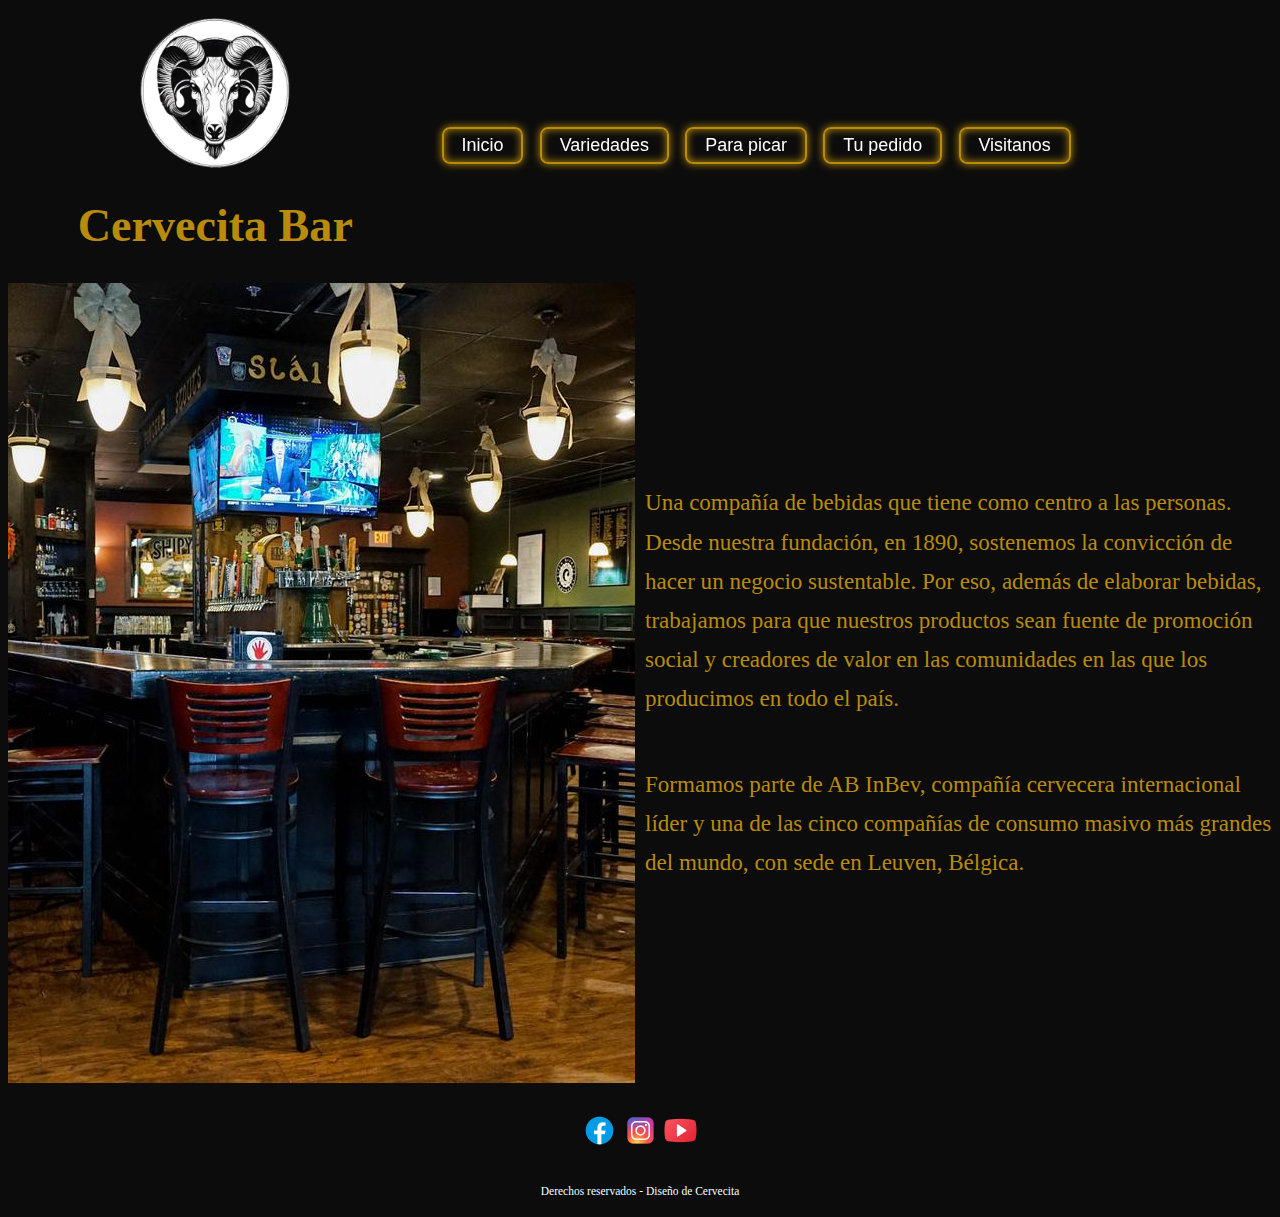
<file: index.html>
<!DOCTYPE html>
<html lang="es">

<head>
    <meta charset="UTF-8">
    <meta name="viewport" content="width=device-width, initial-scale=1.0">
    <link rel="shortcut icon" href="./static/img/favicon-16x16.png" type="image/x-icon">
    <link rel="stylesheet" href="./static/css/style.css">
    <link rel="stylesheet" href="https://cdnjs.cloudflare.com/ajax/libs/animate.css/4.1.1/animate.min.css"/>
    <title>Cervecita</title>
</head>

<body class="contenedor">
    
        <div class="grilla">
        
            <header class="icono">
                <img src="./static/img/logo-150x150.png" alt="">
                <!-- Animacion texto logo -->
                <h1 class="animate__animated animate__zoomIn">Cervecita Bar</h1>
            </header>

            <nav class="navegar">
                <ul> 
                    
                    <li><a href="index.html" class='glowing-btn'>Inicio</a></li>
                    <li><a href="./templates/variedades.html" class='glowing-btn'>Variedades</a></li>
                    <li><a href="./templates/para-picar.html" class='glowing-btn'>Para picar</a></li>
                    <li><a href="./templates/tu-pedido.html" class='glowing-btn'>Tu pedido</a></li>
                    <li><a href="./templates/visitanos.html" class='glowing-btn'>Visitanos</a></li>
                    
                </ul>
            </nav>
        
        </div>
    
    <main>
        <div class="grilla">
            <div class="imagenbar">
                <img src="./static/img/bar.jpeg" alt="Barra de Bar">    
            </div>
            <div class="textbar">
                 <p>Una compañía de bebidas que tiene como centro a las personas. Desde nuestra fundación, en 1890,
                sostenemos la convicción de hacer un negocio sustentable. Por eso, además de elaborar bebidas,
                trabajamos para que nuestros productos sean fuente de promoción social y creadores de valor en las
                comunidades en las que los producimos en todo el país.
                </p>
                <p>Formamos parte de AB InBev, compañía cervecera internacional líder y una de las cinco compañías de
                consumo masivo más grandes del mundo, con sede en Leuven, Bélgica.
                </p>
            </div>
        </div>
    </main>
    

    <footer class="grilla">
        
            <ul class="pie">
                
                <li>
                    <a href="https://wwww.facebook.com" title="Seguinos en Facebook" target="_blank"><img src="./static/img/facebook-35x35.png" alt="Seguinos en Facebook"></a>
                    <a href="https://www.instagram.com" title="Seguinos en Instagram" target="_blank"><img src="./static/img/instagram-35x35.png" alt="Seguinos en instagram"></a>
                    <a href="https://www.youtube.com/watch?v=by4EHmvME1c" title="Seguinos en youtube" target="_blank"><img src="./static/img/youtube-35x35.png" alt="Seguinos en Youtube"></a>
                </li>
                
            </ul>
            <div class="copyright">
                <p>Derechos reservados - Diseño de Cervecita</p>
            </div>
    </footer>
    
</body>
</html>
</file>
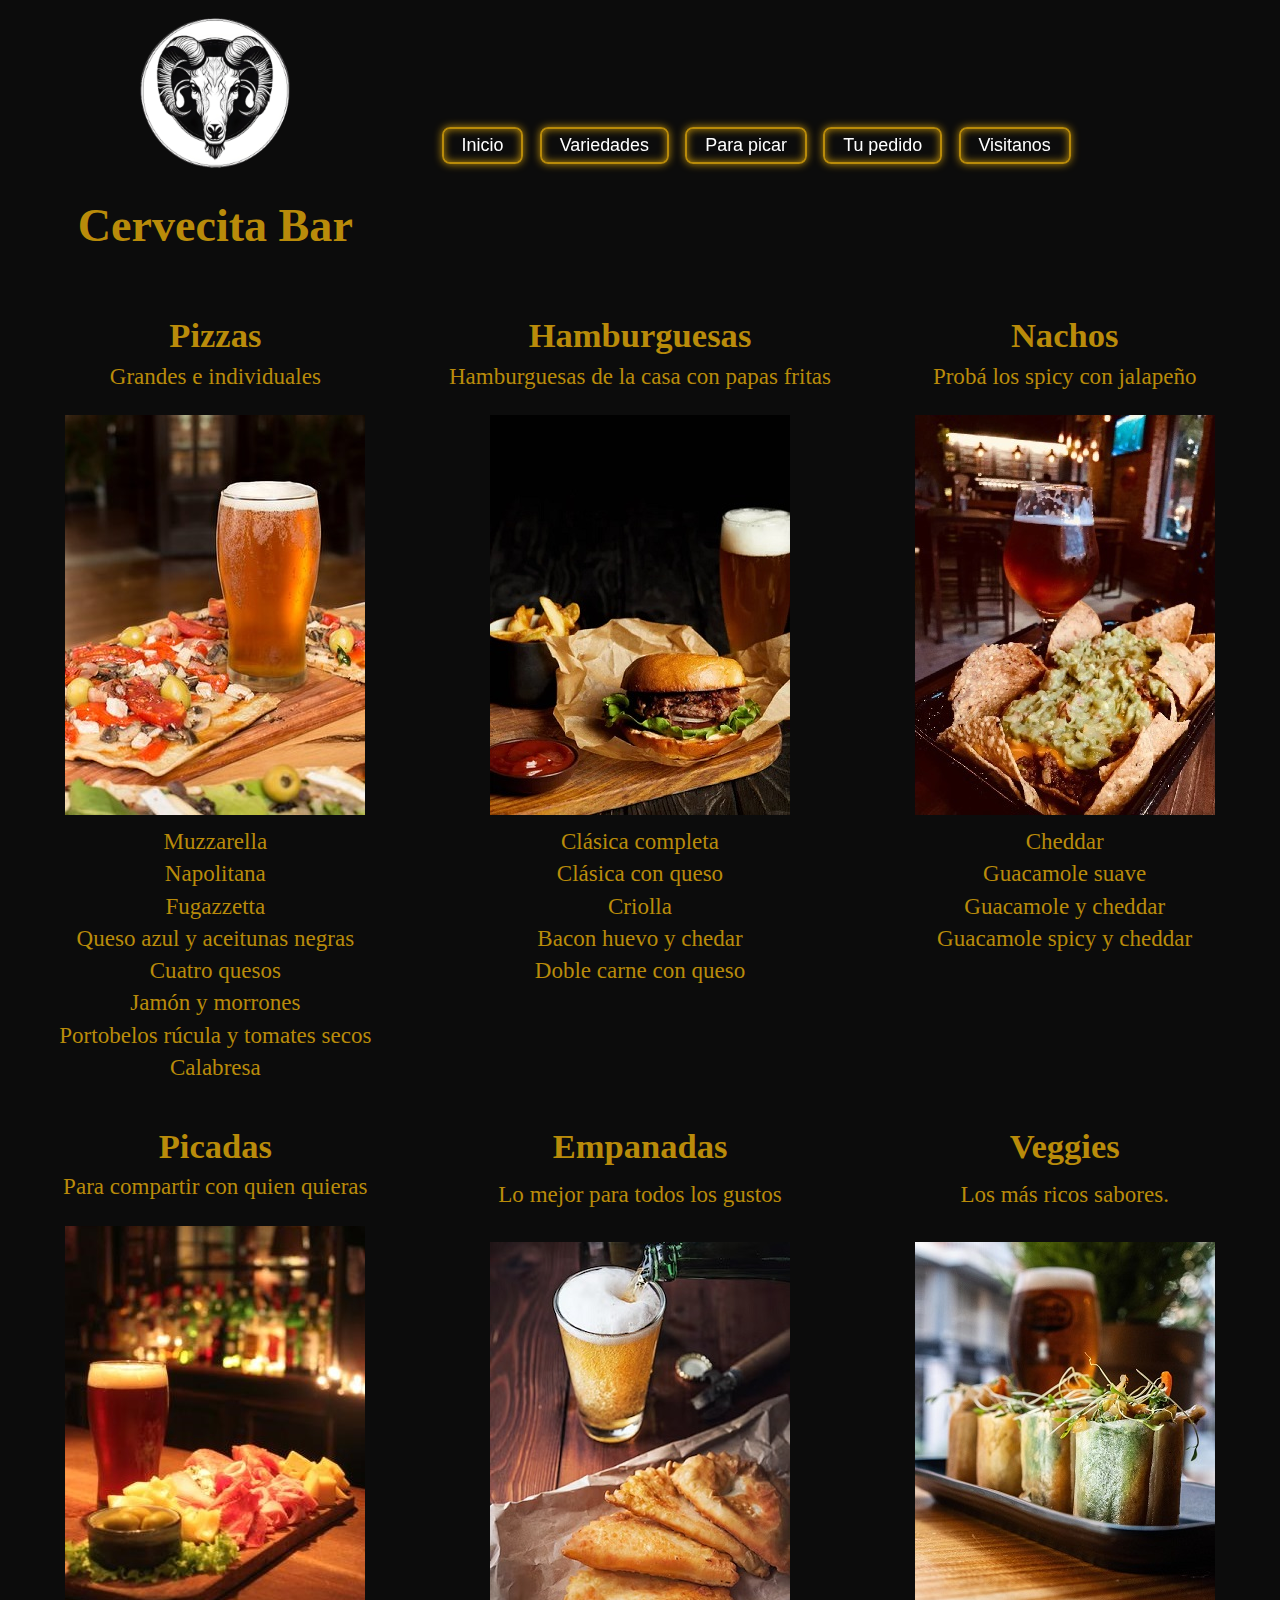
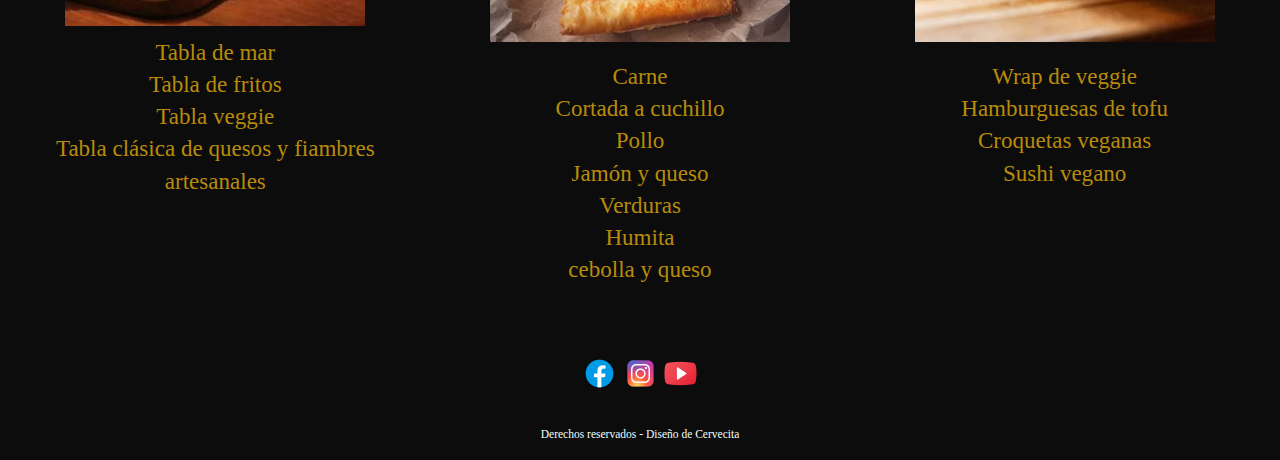
<file: templates/para-picar.html>
<!DOCTYPE html>
<html lang="es">

<head>
    <meta charset="UTF-8">
    <meta name="viewport" content="width=device-width, initial-scale=1.0">
    <link rel="shortcut icon" href="../static/img/favicon-16x16.png" type="image/x-icon">
    <link rel="stylesheet" href="../static/css/style.css">
    <link rel="stylesheet" href="https://cdnjs.cloudflare.com/ajax/libs/animate.css/4.1.1/animate.min.css"/>
    <title>Cervecita</title>
</head>

<body class="contenedor">
    
    <div class="grilla">
    
        <header class="icono">
            <img src="../static/img/logo-150x150.png" alt="">
            <!-- Animacion texto logo -->
            <h1 class="animate__animated animate__zoomIn">Cervecita Bar</h1>
        </header>

        <nav class="navegar">
            <ul> 
                <li><a href="../index.html" class='glowing-btn'>Inicio</a></li>
                <li><a href="./variedades.html" class='glowing-btn'>Variedades</a></li>
                <li><a href="./para-picar.html" class='glowing-btn'>Para picar</a></li>
                <li><a href="./tu-pedido.html" class='glowing-btn'>Tu pedido</a></li>
                <li><a href="./visitanos.html" class='glowing-btn'>Visitanos</a></li>
            </ul>
        </nav>
    
    </div>



    <main>
        <div class="grilla">

            <div class="tarjetacomida">
                <h2>Pizzas</h2>
                <p>Grandes e individuales</p>
                <img src="../static/img/picada con cerveza 2.jpg" title="Pizzas" alt="los mejores ingredientes">
                <ul>
                    <li>Muzzarella</li>
                    <li>Napolitana</li>                    
                    <li>Fugazzetta</li>
                    <li>Queso azul y aceitunas negras</li>
                    <li>Cuatro quesos</li>
                    <li>Jamón y morrones</li>
                    <li>Portobelos rúcula y tomates secos</li>
                    <li>Calabresa</li>
                </ul>

            </div>

            <div class="tarjetacomida">
                <h2>Hamburguesas</h2>
                <p>Hamburguesas de la casa con papas fritas</p>
                <img src="../static/img/hamburguesa con pinta de cerveza.jpg" title="Hamburguesas" alt="la mejor carne">
                <ul>
                    <li>Clásica completa</li>
                    <li>Clásica con queso</li>
                    <li>Criolla</li>
                    <li>Bacon huevo y chedar</li>
                    <li>Doble carne con queso</li>
                    <li><br></li>
                    <li><br></li>
                    <li><br></li>
                </ul>
            </div>

            <div class="tarjetacomida">
                <h2>Nachos</h2>
                <p>Probá los spicy con jalapeño</p>
                <img src="../static/img/nachos con cerveza.jpg" title="Nachos" alt="lo mejor de la cocina mexicana">
                <ul>
                    <li>Cheddar</li>
                    <li>Guacamole suave</li>
                    <li>Guacamole y cheddar</li>
                    <li>Guacamole spicy y cheddar</li>
                    <li><br></li>
                    <li><br></li>
                    <li><br></li>
                    <li><br></li>
                </ul>
            </div>


            <div class="tarjetacomida">
                <h2>Picadas</h2>
                <p>Para compartir con quien quieras</p>
                <img src="../static/img/picada con cerveza.jpg" title="picadas" alt="la mejor materia prima">
                <ul>
                    <li>Tabla de mar</li>
                    <li>Tabla de fritos</li>
                    <li>Tabla veggie</li>
                    <li>Tabla clásica de quesos y fiambres artesanales</li>
                    <li><br></li>
                    <li><br></li>
                    <li><br></li>
                    <li><br></li>
                </ul>
            </div>

            <div class="tarjetacomida">
                <h2>Empanadas</h2>
                <p>Lo mejor para todos los gustos</p>
                <img src="../static/img/empanadas.JPEG" title="picadas" alt="Fritas y al horno">
                <ul>
                    <li>Carne </li>
                    <li>Cortada a cuchillo</li>
                    <li>Pollo</li>
                    <li>Jamón y queso</li>
                    <li>Verduras</li>
                    <li>Humita</li>
                    <li>cebolla y queso</li>
                    <li><br></li>
                </ul>
            </div>

            <div class="tarjetacomida">
                <h2>Veggies</h2>
                <p>Los más ricos sabores.</p>
                <img src="../static/img/roll veggie.jpg" title="picadas" alt="la mejor opcion vegana y vegetariana">
                <ul>
                    <li>Wrap de veggie</li>
                    <li>Hamburguesas de tofu</li>
                    <li>Croquetas veganas </li>
                    <li>Sushi vegano</li>
                    <li><br></li>
                    <li><br></li>
                    <li><br></li>
                    <li><br></li>
                </ul>
            </div>

        </div>
    </main>
    
    <footer class="grilla">
        
            <ul class="pie">
                
                <li>
                    <a href="https://wwww.facebook.com" title="Seguinos en Facebook" target="_blank"><img src="../static/img/facebook-35x35.png" alt="Seguinos en Facebook"></a>
                    <a href="https://www.instagram.com" title="Seguinos en Instagram" target="_blank"><img src="../static/img/instagram-35x35.png" alt="Seguinos en instagram"></a>
                    <a href="https://www.youtube.com/watch?v=by4EHmvME1c" title="Seguinos en youtube" target="_blank"><img src="../static/img/youtube-35x35.png" alt="Seguinos en Youtube"></a>
                </li>
                
            </ul>
            <div class="copyright">
                <p>Derechos reservados - Diseño de Cervecita</p>
            </div>
    </footer>
    
</body>
</html>
</file>
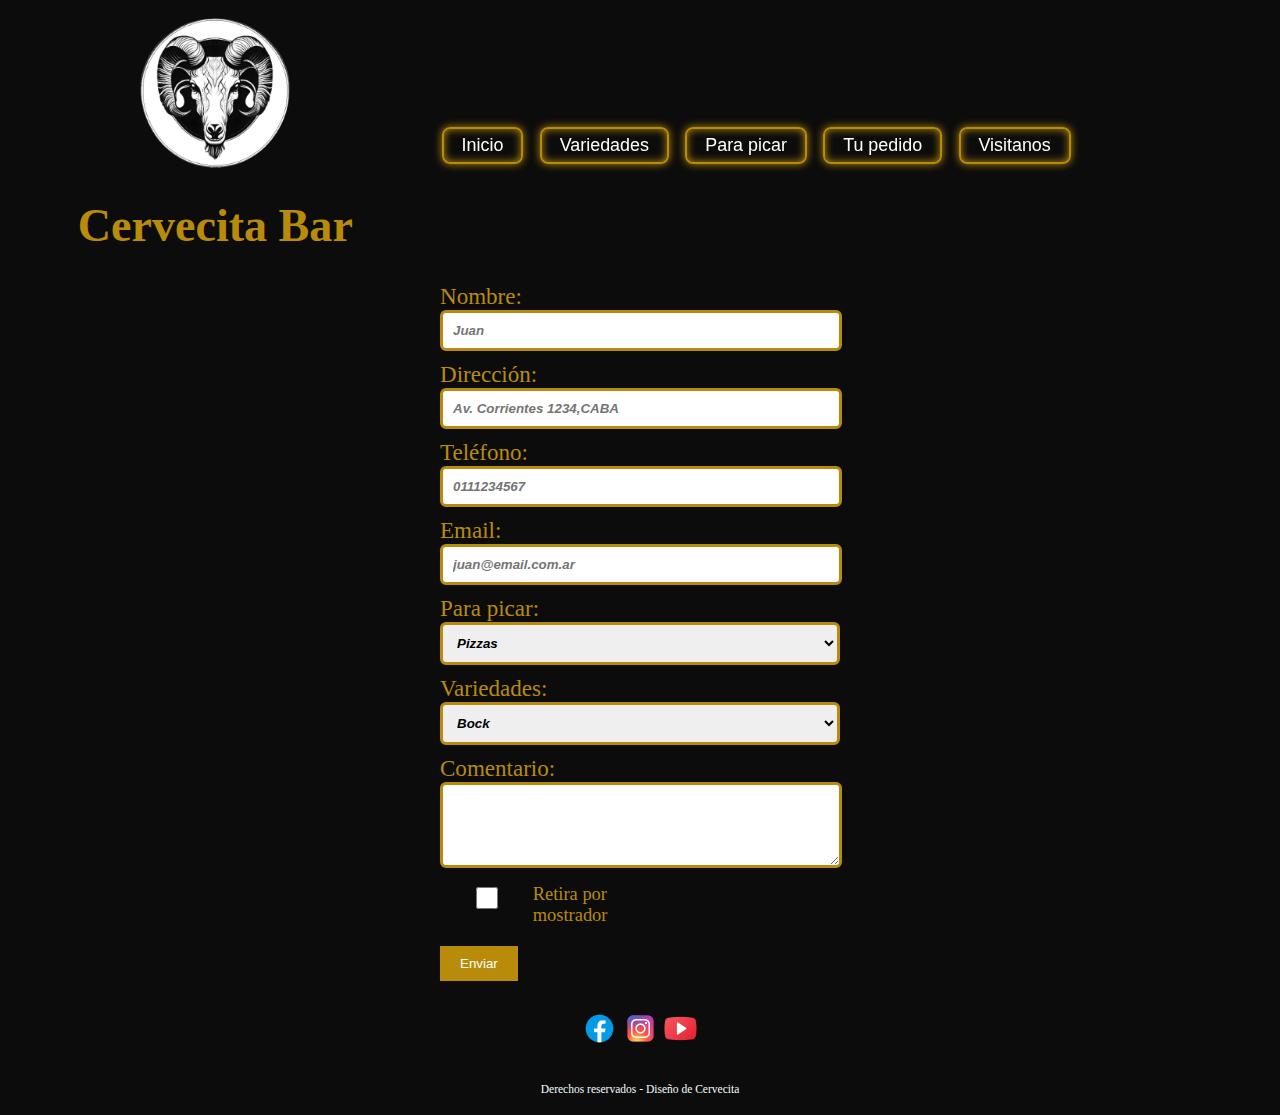
<file: templates/tu-pedido.html>
<!DOCTYPE html>
<html lang="es">

<head>
    <meta charset="UTF-8">
    <meta name="viewport" content="width=device-width, initial-scale=1.0">
    <link rel="shortcut icon" href="../static/img/favicon-16x16.png" type="image/x-icon">
    <link rel="stylesheet" href="../static/css/style.css">
    <link rel="stylesheet" href="https://cdnjs.cloudflare.com/ajax/libs/animate.css/4.1.1/animate.min.css"/>
    <title>Cervecita</title>
</head>

<body class="contenedor">
    
        <div class="grilla">
        
            <header class="icono">
                <img src="../static/img/logo-150x150.png" alt="">
                <!-- Animacion texto logo -->
                <h1 class="animate__animated animate__zoomIn">Cervecita Bar</h1>
            </header>

            <nav class="navegar">
                <ul> 
                    <li><a href="../index.html" class='glowing-btn'>Inicio</a></li>
                    <li><a href="./variedades.html" class='glowing-btn'>Variedades</a></li>
                    <li><a href="./para-picar.html" class='glowing-btn'>Para picar</a></li>
                    <li><a href="./tu-pedido.html" class='glowing-btn'>Tu pedido</a></li>
                    <li><a href="./visitanos.html" class='glowing-btn'>Visitanos</a></li>
                </ul>
            </nav>
        
        </div>

    <form id="miFormulario">
        <label for="nombre">Nombre:</label>
        <input type="text" placeholder="Juan" id="nombre">

        <label for="direccion">Dirección:</label>
        <input type="text" placeholder="Av. Corrientes 1234,CABA" id="direccion" >

        <label for="telefono">Teléfono:</label>
        <input type="tel" placeholder="0111234567" id="telefono">

        <label for="email">Email:</label>
        <input type="email" placeholder="juan@email.com.ar" id="email">

        <label for="comidas">Para picar:</label>
        <select id="comidas">
            <option value="Pizzas">Pizzas</option>
            <option value="Hamburguesas">Hamburguesas</option>
            <option value="Nachos">Nachos</option>
            <option value="Picadas">Picadas</option>
            <option value="Empanadas">Empanadas</option>
            <option value="Veggies">Veggies</option>
        </select>

        <label for="bebidas">Variedades:</label>
        <select id="bebidas">
            <option value="Bock">Bock</option>
            <option value="Clásica">Clásica</option>
            <option value="Doble Malta">Doble Malta</option>
            <option value="IPA">IPA</option>
            <option value="Sin Alcohol">Sin Alcohol</option>
            <option value="Stout">Stout</option>
        </select>

        <label for="comentario">Comentario:</label>
        <textarea id="comentario" rows="4"></textarea>
        
        <label id="retiro">
            <input type="checkbox" value="yes" />Retira por mostrador
        </label>
        <br>
        <br>

        <button type="submit">Enviar</button>
    </form>


    <script src="../static/js/validation.js"></script>

    </main>
    
    <footer class="grilla">
        
            <ul class="pie">
                
                <li>
                    <a href="https://wwww.facebook.com" title="Seguinos en Facebook" target="_blank"><img src="../static/img/facebook-35x35.png" alt="Seguinos en Facebook"></a>
                    <a href="https://www.instagram.com" title="Seguinos en Instagram" target="_blank"><img src="../static/img/instagram-35x35.png" alt="Seguinos en instagram"></a>
                    <a href="https://www.youtube.com/watch?v=by4EHmvME1c" title="Seguinos en youtube" target="_blank"><img src="../static/img/youtube-35x35.png" alt="Seguinos en Youtube"></a>
                </li>
                
            </ul>
            <div class="copyright">
                <p>Derechos reservados - Diseño de Cervecita</p>
            </div>
    </footer>
    
</body>
</html>
</file>
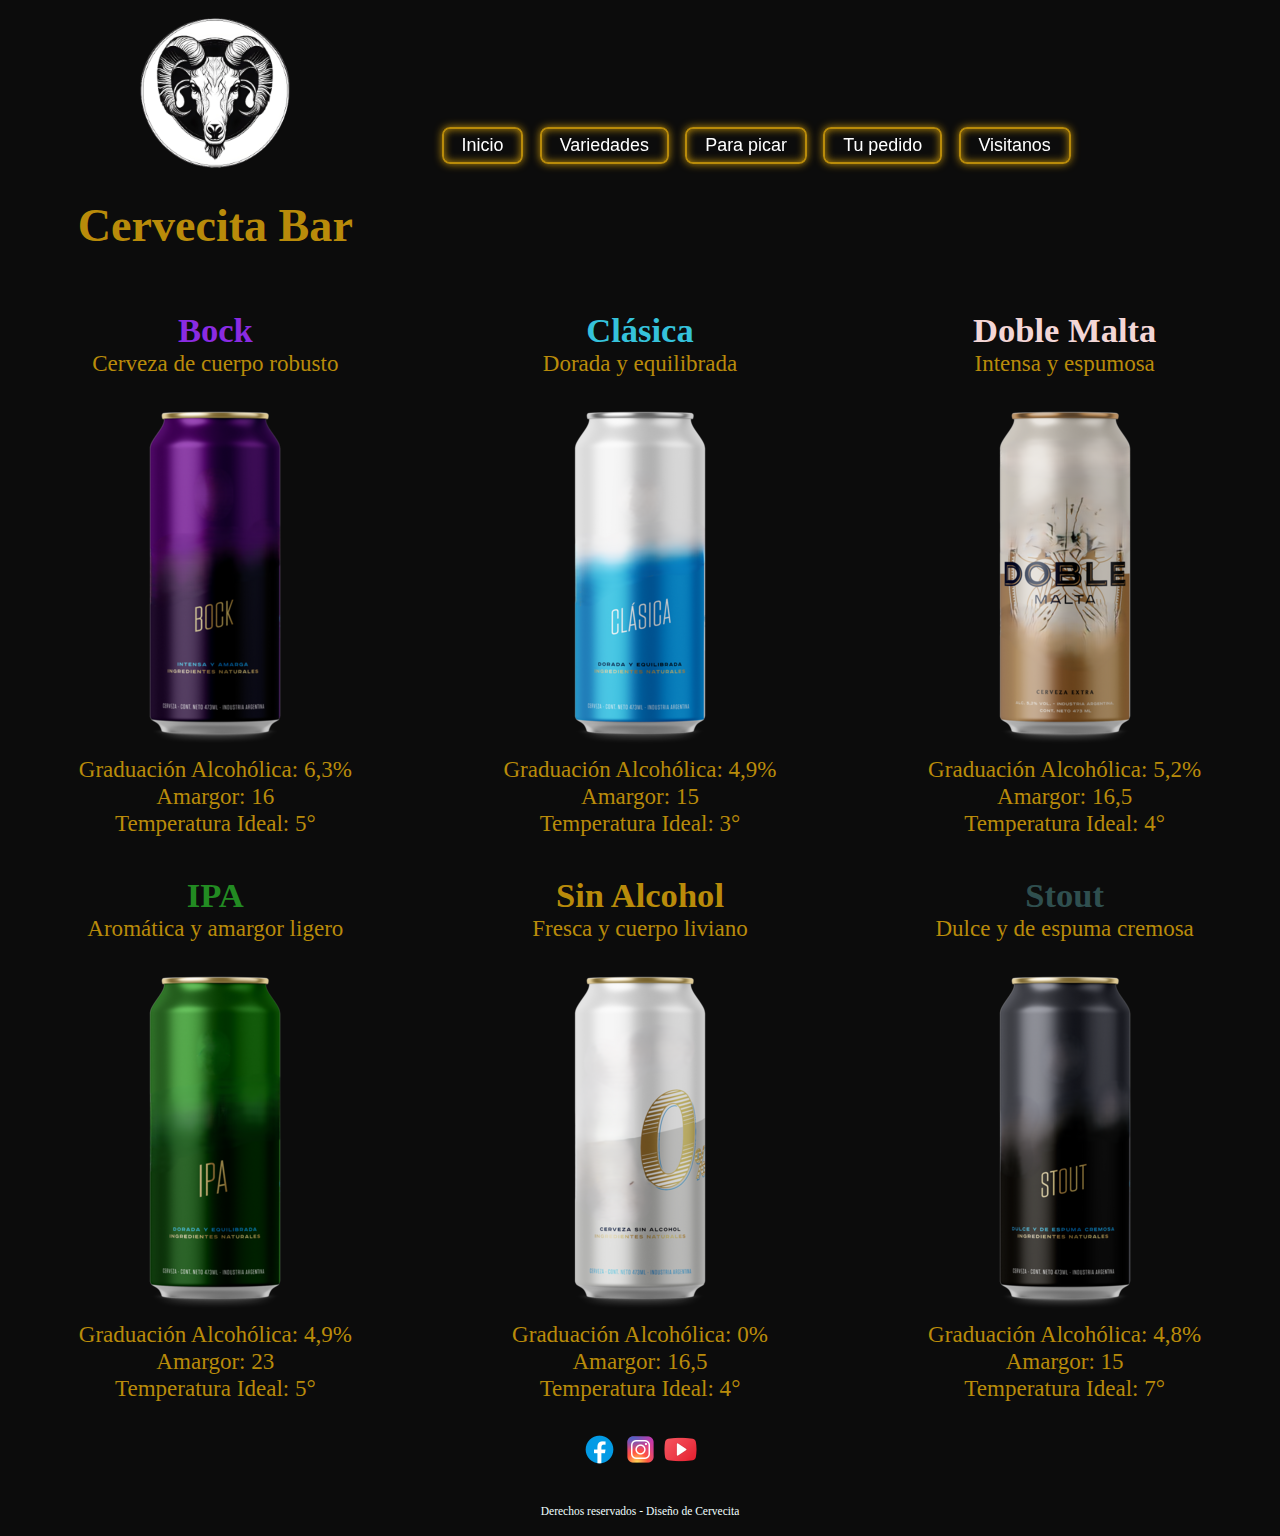
<file: templates/variedades.html>
<!DOCTYPE html>
<html lang="es">

<head>
    <meta charset="UTF-8">
    <meta name="viewport" content="width=device-width, initial-scale=1.0">
    <link rel="shortcut icon" href="../static/img/favicon-16x16.png" type="image/x-icon">
    <link rel="stylesheet" href="../static/css/style.css">
    <link rel="stylesheet" href="https://cdnjs.cloudflare.com/ajax/libs/animate.css/4.1.1/animate.min.css"/>
    <title>Cervecita</title>
</head>

<body class="contenedor">
    
        <div class="grilla">
        
            <header class="icono">
                <img src="../static/img/logo-150x150.png" alt="">
                <!-- Animacion texto logo -->
                <h1 class="animate__animated animate__zoomIn">Cervecita Bar</h1>
            </header>

            <nav class="navegar">
                <ul> 
                    <li><a href="../index.html" class='glowing-btn'>Inicio</a></li>
                    <li><a href="./variedades.html" class='glowing-btn'>Variedades</a></li>
                    <li><a href="./para-picar.html" class='glowing-btn'>Para picar</a></li>
                    <li><a href="./tu-pedido.html" class='glowing-btn'>Tu pedido</a></li>
                    <li><a href="./visitanos.html" class='glowing-btn'>Visitanos</a></li>
                </ul>
            </nav>
        
        </div>

    <main>
        
        <div class="grilla">
            
            <div class="tarjeta">
                <h2 style="color: blueviolet;">Bock</h2>
                <p>Cerveza de cuerpo robusto</p>
                <img src="../static/img/Bock.png" alt="Cerveza bock robusta amarga">
                <ul>
                    <li>Graduación Alcohólica: 6,3%</li>
                    <li>Amargor: 16</li>
                    <li>Temperatura Ideal: 5°</li>
                </ul>
                
                <div class="descript">
                <ul>
                    <li>Sabor intenso y acaramelado.</li>
                    <li>Amargor pronunciado.</li>
                    <li>Tres variedades de malta.</li>
                </ul>
                </div>
            </div>
                
            <div class="tarjeta">
                <h2 style="color: rgb(53, 194, 219);">Clásica</h2>
                <p>Dorada y equilibrada</p>
                <img src="../static/img/Clasica.png" alt="Cerveza rubia refrescante">
                <ul>
                    <li>Graduación Alcohólica: 4,9%</li>
                    <li>Amargor: 15</li>
                    <li>Temperatura Ideal: 3°</li>
                </ul>
                
                <div class="descript">
                <ul>
                    <li>Lager equilibrada y transparente.</li>
                    <li>Buen nivel de espuma y sabor.</li>
                    <li>Con ingredientes naturales de campo.</li>  
                </ul>
            </div>
            </div>
            
            <div class="tarjeta">
                <h2 style="color: rgb(243, 214, 214);">Doble Malta</h2>
                <p>Intensa y espumosa</p>
                <img src="../static/img/Doble_Malta.png" alt="doble malta espumosa intensa">
                <ul>
                    <li>Graduación Alcohólica: 5,2%</li>
                    <li>Amargor: 16,5</li>
                    <li>Temperatura Ideal: 4°</li>
                </ul>
                
                <div class="descript">
                <ul>
                    <li>Doble Malta, Pilsen y Carapils.</li>
                    <li>Elegante por donde se la mire.</li>
                    <li>Leve dulzor y un amargor que balancea su perfil.</li> 
                </ul>
                </div>
            </div>
            
            <div class="tarjeta">
                <h2 style="color: forestgreen;">IPA</h2>
                <p>Aromática y amargor ligero</p>    
                <img src="../static/img/IPA.png" alt="IPA densidad alta">
                <ul>
                    <li>Graduación Alcohólica: 4,9%</li>
                    <li>Amargor: 23</li>
                    <li>Temperatura Ideal: 5°</li>
                </ul>
                
                <div class="descript">
                <ul>
                    <li>Cuerpo fuerte, espuma densa y fondo claro.</li>
                    <li>Amargor notorio y equilibrado.</li>
                    <li>Aroma frutal e intenso.</li>
                </ul>
                </div>    
            </div>

            <div class="tarjeta">
                <h2>Sin Alcohol</h2>
                <p>Fresca y cuerpo liviano</p>
                <img src="../static/img/SinAlcohol.png" alt="Sin Alcohol">
                <ul>
                    <li>Graduación Alcohólica: 0%</li>
                    <li>Amargor: 16,5</li>
                    <li>Temperatura Ideal: 4°</li>
                </ul>
                
                <div class="descript">
                <ul>
                    <li>Cerveza rubia, liviana.</li>
                    <li>Ingredientes naturales del campo</li>
                    <li>Cero alcohol.</li>
                </ul>
                </div>
            </div>
        
            <div class="tarjeta">
                <h2 style="color: darkslategray;">Stout</h2>
                <p>Dulce y de espuma cremosa</p>
                <img src="../static/img/Stout.png" >
                <ul>
                    <li>Graduación Alcohólica: 4,8%</li>
                    <li>Amargor: 15</li>
                    <li>Temperatura Ideal: 7°</li>
                </ul>
                
                <div class="descript">
                <ul>
                    <li>Cerveza negra, de cuerpo y espuma cremosa.</li>
                    <li>Sabor dulce con notas de chocolate y café.</li>
                    <li>Color y sabor intenso.</li>  
                </ul>
                </div>
            </div>
        
        </div>
    
    </main>
    
    <footer class="grilla">
        
            <ul class="pie">
                
                <li>
                    <a href="https://wwww.facebook.com" title="Seguinos en Facebook" target="_blank"><img src="../static/img/facebook-35x35.png" alt="Seguinos en Facebook"></a>
                    <a href="https://www.instagram.com" title="Seguinos en Instagram" target="_blank"><img src="../static/img/instagram-35x35.png" alt="Seguinos en instagram"></a>
                    <a href="https://www.youtube.com/watch?v=by4EHmvME1c" title="Seguinos en youtube" target="_blank"><img src="../static/img/youtube-35x35.png" alt="Seguinos en Youtube"></a>
                </li>
                
            </ul>
            <div class="copyright">
                <p>Derechos reservados - Diseño de Cervecita</p>
            </div>
    </footer>
    
</body>
</html>
</file>
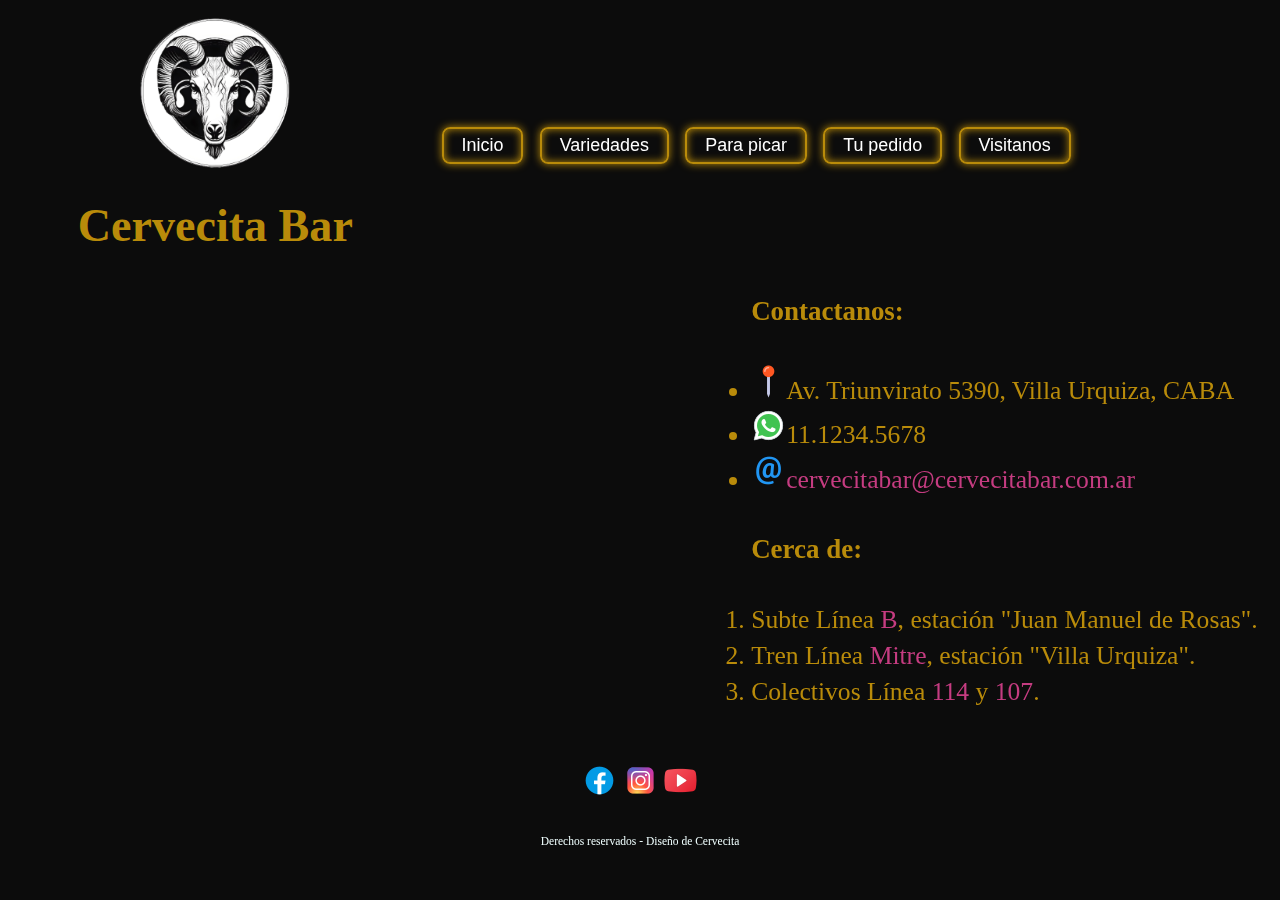
<file: templates/visitanos.html>
<!DOCTYPE html>
<html lang="es">

<head>
    <meta charset="UTF-8">
    <meta name="viewport" content="width=device-width, initial-scale=1.0">
    <link rel="shortcut icon" href="../static/img/favicon-16x16.png" type="image/x-icon">
    <link rel="stylesheet" href="../static/css/style.css">
    <link rel="stylesheet" href="https://cdnjs.cloudflare.com/ajax/libs/animate.css/4.1.1/animate.min.css"/>
    <title>Cervecita</title>
</head>

<body class="contenedor">
    
    <div class="grilla">
    
        <header class="icono">
            <img src="../static/img/logo-150x150.png" alt="">
            <!-- Animacion texto logo -->
            <h1 class="animate__animated animate__zoomIn">Cervecita Bar</h1>
        </header>

        <nav class="navegar">
            <ul> 
                <li><a href="../index.html" class='glowing-btn'>Inicio</a></li>
                <li><a href="./variedades.html" class='glowing-btn'>Variedades</a></li>
                <li><a href="./para-picar.html" class='glowing-btn'>Para picar</a></li>
                <li><a href="./tu-pedido.html" class='glowing-btn'>Tu pedido</a></li>
                <li><a href="./visitanos.html" class='glowing-btn'>Visitanos</a></li>
            </ul>
        </nav>
    
    </div>

    <main>

        <section>
            <div class="grilla">

                <div class="mapa">
                    <iframe src="https://www.google.com/maps/embed?pb=!1m18!1m12!1m3!1d3285.3629573324615!2d-58.49478292521491!3d-34.56968155569973!2m3!1f0!2f0!3f0!3m2!1i1024!2i768!4f13.1!3m3!1m2!1s0x95bcb658a91ec6c9%3A0xb353ef92a72454c0!2sAv%20Triunvirato%205390%2C%20C1431FCT%20Cdad.%20Aut%C3%B3noma%20de%20Buenos%20Aires!5e0!3m2!1ses!2sar!4v1714429750883!5m2!1ses!2sar" width="600" height="450" style="border:0;" allowfullscreen="" loading="lazy" referrerpolicy="no-referrer-when-downgrade"></iframe>
                </div>
                <div class="cercade">
                    <h3>Contactanos:</h3>
                    <ul>
                        <li><img src="../static/img/ubicacion-35x35.png" alt="">Av. Triunvirato 5390, Villa Urquiza, CABA</li>
                        <li><img src="../static/img/whatsapp-35x35.png" alt="">11.1234.5678</li>
                        <li><a href="mailto:cervecitabar@cervecitabar.com.ar"><img src="../static/img/email-35x35.png" alt="email">cervecitabar@cervecitabar.com.ar</a></li>
                    </ul>
                    <h3>Cerca de:</h3>
                    <ol>
                        <li>Subte Línea<a href="https://buenosaires.gob.ar/subte/mapa-del-subte-y-combinaciones" target="_blank"> B</a>, estación "Juan Manuel de Rosas".</li>
                        <li>Tren Línea<a href="https://www.argentina.gob.ar/argentina.gob.ar/transporte/trenes-argentinos/horarios-tarifas-y-recorridos/areametropolitana/lineamitre/retiro-j-l-suarez-bme-mitre/n" target="_blank"> Mitre</a>, estación "Villa Urquiza".</li>
                        <li>Colectivos Línea <a href="https://maps.app.goo.gl/c44zQFqtmYLyf2WTA" target="_blank">114</a> y <a href="https://ualabee.com/index/trip/21/R00003808/524" target="_blank">107</a>.</li>
                    </ol>
                </div>
            </div>    
        </section>
    
    </main>
    
    <footer class="grilla">
        
            <ul class="pie">
                
                <li>
                    <a href="https://wwww.facebook.com" title="Seguinos en Facebook" target="_blank"><img src="../static/img/facebook-35x35.png" alt="Seguinos en Facebook"></a>
                    <a href="https://www.instagram.com" title="Seguinos en Instagram" target="_blank"><img src="../static/img/instagram-35x35.png" alt="Seguinos en instagram"></a>
                    <a href="https://www.youtube.com/watch?v=by4EHmvME1c" title="Seguinos en youtube" target="_blank"><img src="../static/img/youtube-35x35.png" alt="Seguinos en Youtube"></a>
                </li>
                
            </ul>
            <div class="copyright">
                <p>Derechos reservados - Diseño de Cervecita</p>
            </div>
    </footer>
    
</body>
</html>
</file>
<file: static/css/style.css>
.contenedor {

    background-color: rgb(12, 12, 12);
    font-family: 'Times New Roman', Times, serif;
    font-size: 1.8vw;
    color: azure;    	
}

/* clase de Grilla general */
.grilla {
    display: grid;
	gap: 10px 10px;
	grid-template-columns: repeat(12, 1fr);
}

/* Header + Nav */

/* Clase de grilla para el Icono en el encabezado */
.icono {
    display: grid;
    grid-column-end: span 4;
    align-items: center;
    justify-items: center;
}

.icono img {
    border-radius: 50%;
    padding-top: 10px;
    /* redondeo de imagen - separación sup */
}

.icono h1{
    /* color de la fuente del logo */
    color: rgb(185,139,10);
    /* color: var(--glow-color);   */
    
}


/* Clase de Grilla para el menu de navegación */
.navegar {

    display: grid;
    grid-column-end: span 8;
    grid-column-start: 5;
}

.navegar a, .navegar ul, .navegar li, .glowing-btn {
    /* muestra menu horizon-saca bullets-saca hipervinculo-margen 3 entre items */
    margin: 3px; /*por corrección*/
    display: inline-block;
    list-style: none;
    text-decoration: none;
    /* Color fuente botón de navegación */
    color: rgb(255, 255, 255);
    align-content: center;
    justify-content: center;
    font-size: 1.4vw;
    
}

.navegar li:hover {
    /* Transformación al pasar el mouse */
    transform: scale(1.15);
}


/* Main */

/* Clase de grilla para las comidas de "para picar" */

.tarjetacomida  {
    display: grid;
    grid-column-end: span 4;
    border-radius: 2em;
    text-align: center;
    justify-items: center;
    position: relative;
    line-height: 1.4;
}

.tarjetacomida h2{
    margin-bottom: 0;
    color: rgb(185, 139, 10);
}

.tarjetacomida p{
    margin-top: 0;
    color: rgb(185,139,10); /*color de Fuentes - por corrección*/
    /*color:#c09393;*/
}

.tarjetacomida li{
    /* Color fuente de título de "Para Picar" */
    color: rgb(185,139,10); /*color de Fuentes - por corrección*/
    /*color:#c09393;*/
    list-style: none;
}

.tarjetacomida img:hover {
    object-fit: cover;
    transition: 0.5s;
    transform: scale(1.1)
    /* transformación sobre foto de producto */
    
}

/* FIN Clase de grilla para las comidas de "para picar" */

/* Clase de grilla para las cervezas de "variedades" */

.tarjeta  {
    display: grid;
    grid-column-end: span 4;
    border-radius: 2em;
    text-align: center;
    justify-items: center;
    position: relative;
}

.descript{
    display:none;
    position: absolute;
    background: rgba(0, 0, 0, 0.8);
    top: 30%;
    line-height: 1.4;
    /* descripción sobre imagen */
}

.tarjeta .descript li{
    /* color y tamaño de la fuente para la descripción de las cerveza de "variedades" */
    /* Se probó todos los colores de la página, el único que se lee bien es blanco */
    color: rgb(255, 255, 255);
    font-size: 1.3vw;
    
}

.tarjeta h2{
    margin-bottom: 0;
    color: rgb(185, 139, 10);
}

.tarjeta p{
    margin-top: 0;
    /* color fuente de: amargor, frio, etc de "variedades" */
    color: rgb(185,139,10); /*color de Fuentes - por corrección*/
    /*color:#c09393;*/
}

.tarjeta li{
    /* Color fuente de título de "variedades" */
    /* color:rgb(138, 105, 105); */
    color: rgb(185,139,10); /*color de Fuentes - por corrección*/
    /*color:#c09393;*/
    list-style: none;
}


.tarjeta:hover .descript{
    display: block;
    /* muestra descripción cuando paso el mouse sobre contenedor*/
}

.tarjeta img:hover {
    object-fit: cover;
    transition: 0.5s;
    transform: scale(1.1)
    /* transformación sobre foto de producto */
    
}

/* FOOTER */

.pie {
    display: grid;
    grid-column-end: span 12;
    list-style: none;
    justify-content: center;
    margin-top: 20px;
    padding: 10px;
    
    
}

.copyright{

    display: grid;
    grid-column-end: span 12;
    text-align: center;
    padding: 0;
    font-size: 0.9vw;
}

/* FIN FOOTER */

/* Visitanos */
.mapa{
    display: grid;
    grid-column-end: span 7;
    
}

iframe {

    overflow-clip-margin: content-box;
    overflow: clip;
    overflow: hidden;
    border-width: 2px;
    border-style: inset;
    border-color: initial;
    border-image: initial;

}

.cercade{
    display: grid;
    grid-column-end: span 5;
    line-height: 1.4;
    color: rgb(185,139,10); /*color de Fuentes - por corrección*/
}

.cercade h3, ul, ol{
    margin-top: 10px;
    margin-bottom: 0px;
    padding: 0px;
    
}

.cercade li {
    
    color: rgb(185,139,10); /*color de Fuentes - por corrección*/
    /*color: azure;*/
    font-size: 2vw;
}

.cercade a{
    text-decoration: none;
    color:rgb(197, 60, 129);
    font-size: 2vw;
}

/* FIN Visitanos */

/* IMAGANES DE INDEX */

.imagenbar{
    
    display: grid;
    height: 100%;
    grid-column-end: span 6;
    place-content: center;
    overflow: hidden;
     
}

.textbar{

    display: grid;
    color: rgb(185, 139, 10);
    grid-column-end: span 6;
    place-content: center;
    line-height: 1.7;

}
/* FIN INDEX */

/* ESTILO PARA FORMULARIOS */

#miFormulario {

    color: rgb(185,139,10); /*color de Fuentes - por corrección*/
    max-width: 400px;
    /* max-height: 42; */
    margin: 0 auto;

}

#miFormulario input, textarea, select {

    width: 94%;
    padding: 10px;
    margin-bottom: 10px;
    border: 0.25em solid rgb(185,139,10);
    border-radius: 0.45em;

}

#miFormulario option, select, input, #comentario {
    font-family: Verdana, Geneva, Tahoma, sans-serif;
    font-weight: bold;
    font-style: oblique;
    
}

#miFormulario #retiro{

    display:inline-flex;
    height: 35px;
    font-size: 0.8em;

}

#comidas, #bebidas {
    width: 100%;
    padding: 10px;
    margin-bottom: 10px;
}

button {
    background-color:rgb(185,139,10);
    color: #fff;
    border: none;
    padding: 10px 20px;
    cursor: pointer;
}
/* FIN ESTILO PARA FORMULARIOS */

/* EFECTO BOTONES MENU */

@import url("https://fonts.googleapis.com/css?family=Raleway");

:root {

    --glow-color: rgb(185,139,10);
  
}

.glowing-btn {
  position: relative;
  /* color: rgb(185,139,10); */
  color: rgb(255,255,255);
  cursor: pointer;
  padding: 0.35em 1em;
  border: 0.15em solid rgb(185,139,10);
  border-radius: 0.45em;
  background: none;
  perspective: 2em;
  font-family: "Raleway", sans-serif;
  font-size: 1.4vw;
  -webkit-box-shadow: inset 0px 0px 0.5em 0px rgb(185,139,10),
    0px 0px 0.5em 0px rgb(185,139,10);
  -moz-box-shadow: inset 0px 0px 0.5em 0px rgb(185,139,10),
    0px 0px 0.5em 0px rgb(185,139,10);
  box-shadow: inset 0px 0px 0.5em 0px rgb(185,139,10),
    0px 0px 0.5em 0px rgb(185,139,10);
  
}

.glowing-btn::before {
  content: "";
  position: absolute;
  top: 0;
  bottom: 0;
  left: 0;
  right: 0;
  opacity: 0.7;
  filter: blur(1em);
  transform: translateY(120%) rotateX(95deg) scale(1, 0.35);
  /* este background es el color del sombreado de los botones */
  /* background: rgb(185,139,10); */
  pointer-events: none;
}

.glowing-btn::after {
  content: "";
  position: absolute;
  top: 0;
  left: 0;
  right: 0;
  bottom: 0;
  opacity: 0;
  z-index: -1;
  /* El de abajo es el color del relleno del botón al pasar el mouse */
  background: rgb(185,139,10);
  /* El de abajo es el color del sombreado de los botones */
  /* box-shadow: 0 0 2em 0.2em rgb(185,139,10); */
  transition: opacity 100ms linear;
  border-radius: 0.45em;
}

.glowing-btn:hover {
  color: rgba(0, 0, 0, 0.8);
  text-shadow: none;
  animation: none;
}


.glowing-btn:hover:before {
  filter: blur(1.5em);
  opacity: 1;
}

.glowing-btn:hover:after {
  opacity: 1;
}

@media only screen and (max-width: 600px) {
  .glowing-btn{
    font-size: 1em;
  }
}
/* FIN EFECTO BOTONES MENU */


/* Configuraciones responsive */
@media (max-width: 768px){
    
    /* .navegar{
        grid-template-rows: auto;
    } */

    .navegar a, .navegar ul, .navegar li {
    
        display: list-item;
        align-content: start;
        margin: 5px 5px;
        font-size: 110%;

    }

    .icono img {
        
        width: 90%;
        height: 90%;
        overflow: auto;
    
    }

    .navegar {

        grid-column-end: span 7;
        grid-column-start: 8;

    }

    .icono {

        grid-column-end: span 5;
        grid-column-start: 2;

    }
     
    .tarjeta {
        
        grid-column-end: span 6;
        font-size: 210%;
        
    }

    .tarjetacomida {
        
        grid-column-end: span 12;
        font-size: 210%;
        
    }

    .mapa {
        grid-column-end: span 12;
    }

    .cercade {
        
        grid-column-end: span 12;
        font-size: 100%;

    }

    .imagenbar {

        display: grid;
        grid-column-end: span 12;
        place-content: center;

    }

    .textbar {

        display: grid;
        grid-column-end: 12;
        justify-content: left;
        grid-column-start: 1;
        font-size: 210%;

    }

    .tarjeta .descript li {
        
        font-size: 100%;
        
    }

    #miFormulario {
        max-width: auto;
        margin: 0 auto;
    }

}

/* FIN Configuraciones responsive */
</file>
